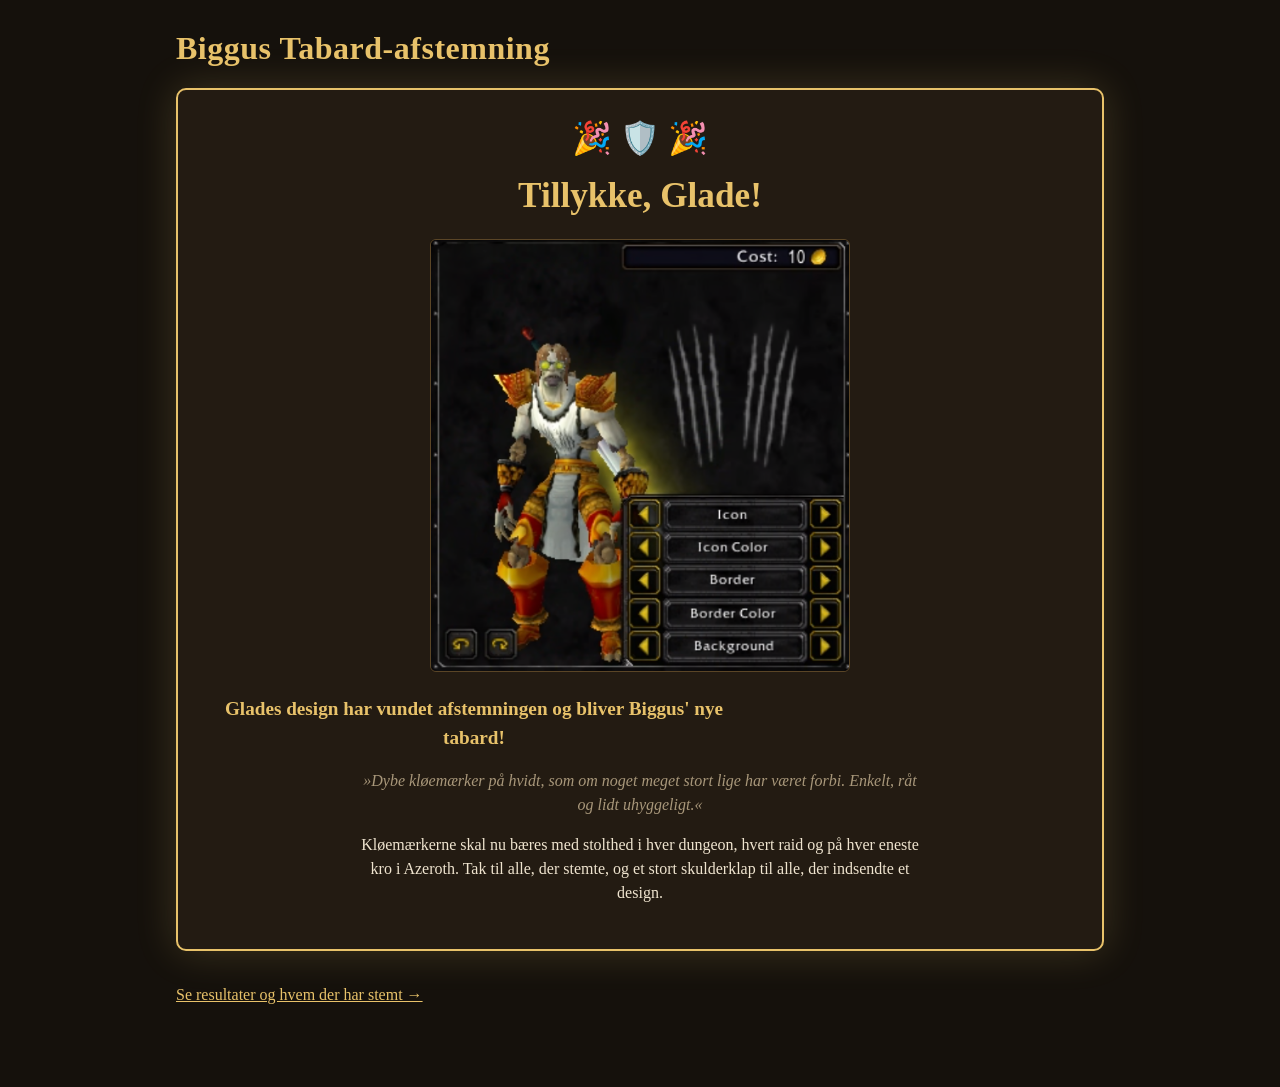
<file: index.html>
<!doctype html>
<html lang="da">
<head>
  <meta charset="utf-8">
  <meta name="viewport" content="width=device-width, initial-scale=1">
  <title>Biggus Tabard-afstemning</title>
  <link rel="stylesheet" href="style.css">
</head>
<body>
<main>
  <h1>Biggus Tabard-afstemning</h1>
  <div id="winner" class="winner" hidden></div>
  <div id="voting">
  <p class="sub" id="sub"></p>
  <div id="banner"></div>

  <div class="panel">
    <label for="name">Dit karakternavn</label>
    <input type="text" id="name" maxlength="40" autocomplete="off" placeholder="f.eks. Grommash">
  </div>

  <div class="grid" id="grid"></div>

  <button id="submit" disabled>Afgiv stemme</button>
  <div class="msg" id="msg"></div>
  </div>

  <p style="margin-top:32px"><a href="results.html">Se resultater og hvem der har stemt &rarr;</a></p>
</main>

<div class="lightbox" id="lightbox"><img alt=""></div>

<script src="config.js"></script>
<script src="api.js"></script>
<script>
  const max = CONFIG.votesPerPerson;
  const picked = new Set();
  const $ = id => document.getElementById(id);

  $("sub").innerHTML = max > 1
    ? `<b>Runde ${CONFIG.round}: Du har ${max} stemmer.</b> Vælg de ${max} designs, du bedst kan lide. Du kan kun afgive dine stemmer én gang, og alle stemmer logges med navn.`
    : `<b>Runde ${CONFIG.round}: Du har 1 stemme.</b> Vælg det design, du bedst kan lide. Du kan kun stemme én gang, og alle stemmer logges med navn.`;
  if (DEMO) $("banner").innerHTML = `<div class="banner warn">Demotilstand: ingen scriptUrl i config.js, så stemmer gemmes kun i denne browser.</div>`;
  if (!CONFIG.open) $("banner").innerHTML += `<div class="banner warn">Afstemningen for runde ${CONFIG.round} er lukket.</div>`;

  // Countdown until voting opens.
  const opensAt = CONFIG.opensAt ? new Date(CONFIG.opensAt).getTime() : 0;
  const notYet = () => Date.now() < opensAt;
  const countdown = document.createElement("div");
  $("banner").appendChild(countdown);
  function tick() {
    if (!notYet()) { countdown.remove(); render(); return; }
    let s = Math.floor((opensAt - Date.now()) / 1000);
    const h = Math.floor(s / 3600), m = Math.floor(s % 3600 / 60); s %= 60;
    const tz = { timeZone: "Europe/Copenhagen" };
    const day = new Date(opensAt).toLocaleDateString("da-DK", { ...tz, weekday: "long" });
    const time = new Date(opensAt).toLocaleTimeString("da-DK", { ...tz, hour: "2-digit", minute: "2-digit" });
    countdown.className = "banner warn";
    countdown.innerHTML = `Afstemningen åbner ${day} kl. ${time} &ndash; om <b>${h}t ${String(m).padStart(2, "0")}m ${String(s).padStart(2, "0")}s</b>. Kig på designene imens!`;
    setTimeout(tick, 1000);
  }

  for (const d of CONFIG.designs) {
    const card = document.createElement("div");
    card.className = "card";
    card.innerHTML = `<img src="${d.image}" alt="${d.name}"><div class="name">${d.name}</div>
      ${d.desc ? `<div class="desc">${d.desc}</div>` : ""}
      <span class="zoom">forstør</span><div class="tag"></div>`;
    card.querySelector(".zoom").onclick = e => {
      e.stopPropagation();
      $("lightbox").querySelector("img").src = d.image;
      $("lightbox").classList.add("show");
    };
    card.onclick = () => {
      if (picked.has(d.id)) picked.delete(d.id);
      else if (picked.size < max) picked.add(d.id);
      else if (max === 1) { picked.clear(); picked.add(d.id); }
      render();
    };
    card.dataset.id = d.id;
    $("grid").appendChild(card);
  }
  $("lightbox").onclick = () => $("lightbox").classList.remove("show");

  function render() {
    for (const card of $("grid").children) {
      const on = picked.has(card.dataset.id);
      card.classList.toggle("picked", on);
      card.querySelector(".tag").textContent = on ? "✔ Valgt" : "";
    }
    const name = $("name").value.trim();
    $("submit").disabled = !CONFIG.open || notYet() || !name || picked.size !== max;
    $("submit").textContent = notYet() ? "Afstemningen er ikke åben endnu" : picked.size === max ? (max > 1 ? "Afgiv stemmer" : "Afgiv stemme") : `Vælg ${max - picked.size} ${max - picked.size > 1 ? "designs" : "design"} mere`;
  }
  $("name").oninput = render;
  render();
  tick();

  // Winner announcement: replaces the voting form once CONFIG.winner is set.
  const won = CONFIG.winner && CONFIG.designs.find(d => d.id === CONFIG.winner);
  if (won) {
    $("voting").hidden = true;
    $("winner").hidden = false;
    $("winner").innerHTML = `
      <div class="confetti">🎉 🛡️ 🎉</div>
      <h2>Tillykke, ${won.name}!</h2>
      <img src="${won.image}" alt="${won.name}s tabard-design">
      <p class="lead">${won.name}s design har vundet afstemningen og bliver Biggus' nye tabard!</p>
      <p id="score"></p>
      <p class="desc">»${won.desc}«</p>
      <p>Kløemærkerne skal nu bæres med stolthed i hver dungeon, hvert raid og på hver eneste kro i Azeroth.
         Tak til alle, der stemte, og et stort skulderklap til alle, der indsendte et design.</p>`;
    getVotes(CONFIG.round).then(votes => {
      const n = votes.filter(v => v.choices.includes(won.id)).length;
      if (votes.length) $("score").innerHTML = `<b>${n} af ${votes.length} medlemmer</b> stemte på designet.`;
    }).catch(() => {});
  }

  // The server script replies in English; show Danish instead.
  function danishError(err, name) {
    if (!err) return "Noget gik galt.";
    if (/already voted/i.test(err)) return `"${name}" har allerede stemt i runde ${CONFIG.round}. Kontakt en officer, hvis det er en fejl.`;
    if (/enter your name/i.test(err)) return "Skriv dit navn.";
    if (/pick a design/i.test(err)) return "Vælg et design.";
    return err;
  }

  $("submit").onclick = async () => {
    const name = $("name").value.trim();
    const choices = CONFIG.designs.filter(d => picked.has(d.id)).map(d => d.id);
    const names = CONFIG.designs.filter(d => picked.has(d.id)).map(d => d.name).join(" og ");
    if (!confirm(`Stem som "${name}" på ${names}?\nDu kan ikke ændre det bagefter.`)) return;
    $("submit").disabled = true;
    $("msg").className = "msg";
    $("msg").textContent = "Sender...";
    try {
      const r = await submitVote(name, choices);
      if (r.ok) {
        $("msg").className = "msg ok";
        $("msg").textContent = `Tak ${name}, ${max > 1 ? "dine stemmer" : "din stemme"} på ${names} er registreret.`;
        picked.clear(); render(); $("submit").disabled = true;
      } else {
        $("msg").className = "msg err";
        $("msg").textContent = danishError(r.error, name);
        render();
      }
    } catch (e) {
      $("msg").className = "msg err";
      $("msg").textContent = "Kunne ikke nå afstemningsserveren. Prøv igen om lidt.";
      render();
    }
  };
</script>
</body>
</html>
</file>
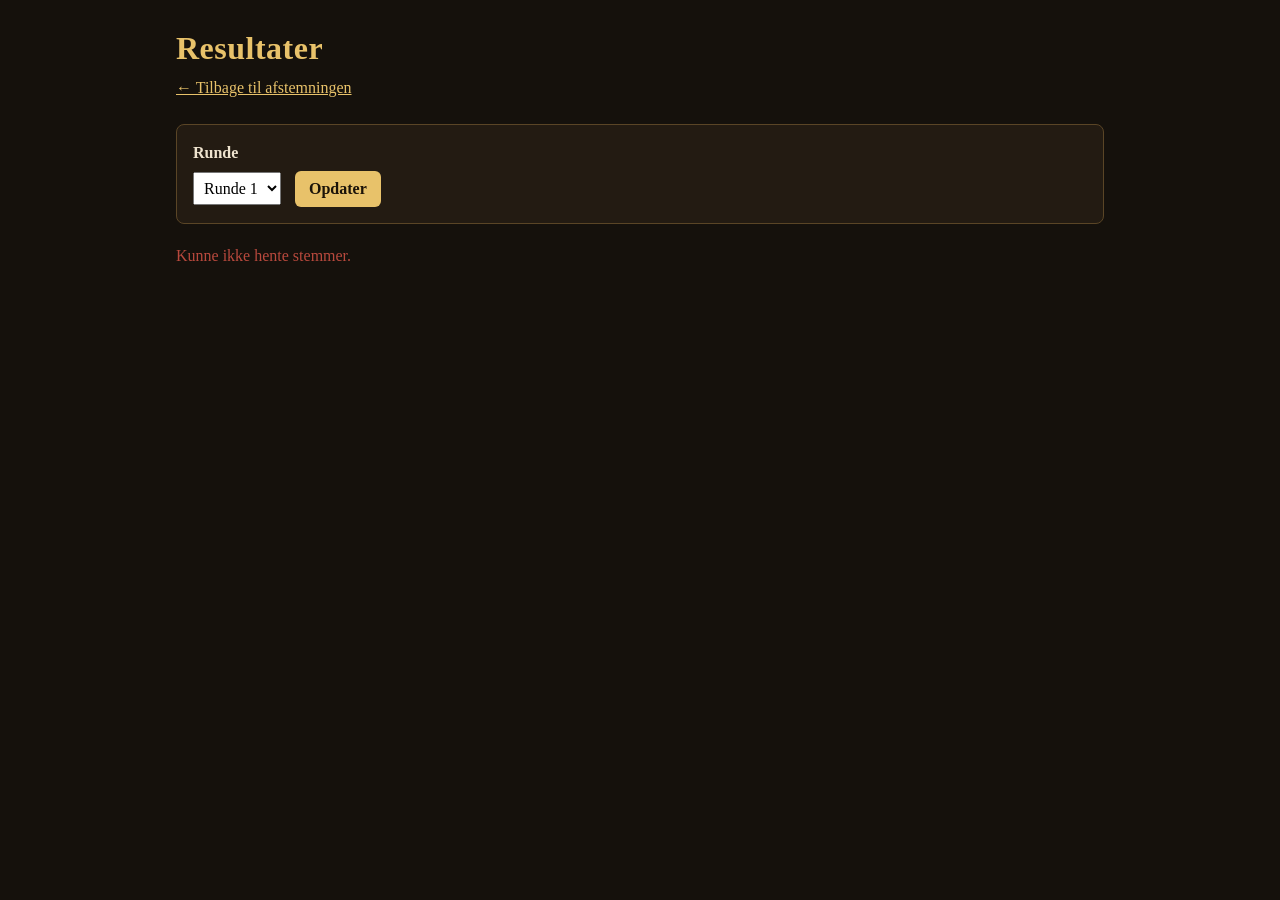
<file: results.html>
<!doctype html>
<html lang="da">
<head>
  <meta charset="utf-8">
  <meta name="viewport" content="width=device-width, initial-scale=1">
  <title>Biggus – Resultater</title>
  <link rel="stylesheet" href="style.css">
</head>
<body>
<main>
  <h1>Resultater</h1>
  <p class="sub"><a href="index.html">&larr; Tilbage til afstemningen</a></p>

  <div class="panel">
    <label for="round">Runde</label>
    <select id="round" style="font:inherit;padding:6px"></select>
    <button id="refresh" style="margin:0 0 0 10px;padding:6px 14px">Opdater</button>
  </div>

  <div id="out">Indlæser...</div>
</main>

<script src="config.js"></script>
<script src="api.js"></script>
<script>
  const $ = id => document.getElementById(id);
  const esc = s => String(s).replace(/[&<>"]/g, c => ({ "&": "&amp;", "<": "&lt;", ">": "&gt;", '"': "&quot;" }[c]));
  for (let r = 1; r <= CONFIG.round; r++) $("round").add(new Option(`Runde ${r}`, r, r === CONFIG.round, r === CONFIG.round));

  async function load() {
    const round = Number($("round").value);
    $("out").textContent = "Indlæser...";
    let votes;
    try { votes = await getVotes(round); }
    catch { $("out").innerHTML = `<p class="msg err">Kunne ikke hente stemmer.</p>`; return; }

    // Tally. Designs that got votes but aren't in the current config (older round) still appear.
    const nameOf = Object.fromEntries(CONFIG.designs.map(d => [d.id, d.name]));
    const tally = {};
    if (round === CONFIG.round) for (const d of CONFIG.designs) tally[d.id] = [];
    for (const v of votes) for (const c of v.choices) (tally[c] ||= []).push(v.name);

    const rows = Object.entries(tally).sort((a, b) => b[1].length - a[1].length);
    const top = rows.length ? rows[0][1].length : 0;
    const leaders = rows.filter(r => r[1].length === top && top > 0).map(r => nameOf[r[0]] || r[0]);

    let banner = "";
    if (!votes.length) banner = `<div class="banner warn">Ingen stemmer endnu i runde ${round}.</div>`;
    else if (leaders.length > 1) banner = `<div class="banner tie"><b>Stemmelighed i toppen</b> (${top} ${top === 1 ? "stemme" : "stemmer"} hver): ${leaders.map(esc).join(", ")}. Der skal en omafstemning til mellem disse designs.</div>`;
    else banner = `<div class="banner win"><b>Fører:</b> ${esc(leaders[0])} med ${top} ${top === 1 ? "stemme" : "stemmer"}.</div>`;

    // Flag names that look like the same person (same name, different case or spacing).
    const seen = {};
    for (const v of votes) { const k = v.name.toLowerCase().replace(/\s+/g, ""); seen[k] = (seen[k] || 0) + 1; }
    const isDup = n => seen[n.toLowerCase().replace(/\s+/g, "")] > 1;

    const max = Math.max(1, top);
    $("out").innerHTML = banner + `
      <p class="sub">${votes.length} ${votes.length === 1 ? "medlem" : "medlemmer"} har stemt.</p>
      <table>
        <tr><th>Design</th><th>Stemmer</th><th>Hvem</th></tr>
        ${rows.map(([id, names]) => `<tr>
          <td>${esc(nameOf[id] || id)}</td>
          <td>${names.length}<div class="bar" style="width:${(names.length / max) * 100}%"></div></td>
          <td class="names">${names.map(n => `<span class="${isDup(n) ? "dup" : ""}">${esc(n)}</span>`).join(", ") || "-"}</td>
        </tr>`).join("")}
      </table>
      <h2>Stemmelog</h2>
      <table>
        <tr><th>Tidspunkt</th><th>Navn</th><th>Valgt</th></tr>
        ${votes.map(v => `<tr>
          <td class="names">${esc(new Date(v.time).toLocaleString("da-DK"))}</td>
          <td class="${isDup(v.name) ? "dup" : ""}">${esc(v.name)}</td>
          <td>${v.choices.map(c => esc(nameOf[c] || c)).join(", ")}</td>
        </tr>`).join("")}
      </table>`;
  }
  $("round").onchange = load;
  $("refresh").onclick = load;
  load();
</script>
</body>
</html>
</file>
<file: style.css>
:root {
  --bg: #15110c;
  --panel: #231b12;
  --edge: #5a4526;
  --gold: #e8c26a;
  --text: #efe4cf;
  --muted: #a8977a;
  --pick: #3f7d3a;
  --bad: #b8493d;
}
* { box-sizing: border-box; }
body {
  margin: 0;
  background: var(--bg);
  color: var(--text);
  font: 16px/1.5 Georgia, "Times New Roman", serif;
}
main { max-width: 960px; margin: 0 auto; padding: 24px 16px 64px; }
h1 { color: var(--gold); margin: 0 0 4px; font-size: 2rem; letter-spacing: .5px; }
h2 { color: var(--gold); font-size: 1.25rem; margin: 32px 0 12px; }
.sub { color: var(--muted); margin: 0 0 24px; }
a { color: var(--gold); }
.panel {
  background: var(--panel);
  border: 1px solid var(--edge);
  border-radius: 8px;
  padding: 16px;
  margin-bottom: 20px;
}
label { display: block; font-weight: bold; margin-bottom: 6px; }
input[type=text] {
  width: 100%; max-width: 360px;
  padding: 10px 12px; font: inherit;
  background: #0f0c08; color: var(--text);
  border: 1px solid var(--edge); border-radius: 6px;
}
.grid {
  display: grid;
  grid-template-columns: repeat(auto-fill, minmax(200px, 1fr));
  gap: 14px;
}
.card {
  background: var(--panel);
  border: 2px solid var(--edge);
  border-radius: 8px;
  padding: 10px;
  cursor: pointer;
  text-align: center;
  user-select: none;
  transition: border-color .15s, transform .15s;
}
.card:hover { border-color: var(--gold); }
.card.picked { border-color: var(--pick); box-shadow: 0 0 0 3px var(--pick) inset; }
.card img { width: 100%; aspect-ratio: 3 / 4; object-fit: contain; background: #0f0c08; border-radius: 4px; }
.card .name { margin-top: 8px; font-weight: bold; }
.card .desc { color: var(--muted); font-style: italic; font-size: .9rem; margin: 4px 0 6px; line-height: 1.35; }
.card .tag { color: var(--pick); font-size: .9rem; min-height: 1.4em; }
button {
  font: inherit; font-weight: bold;
  padding: 12px 28px; margin-top: 20px;
  background: var(--gold); color: #1a1208;
  border: 0; border-radius: 6px; cursor: pointer;
}
button:disabled { opacity: .4; cursor: not-allowed; }
.msg { margin-top: 14px; min-height: 1.5em; }
.msg.ok { color: #8fd18a; }
.msg.err { color: var(--bad); }
.banner { padding: 12px 16px; border-radius: 6px; margin-bottom: 20px; border: 1px solid var(--edge); }
.banner.warn { background: #3a2a10; }
.banner.tie { background: #3a1a14; border-color: var(--bad); }
.banner.win { background: #18301a; border-color: var(--pick); }
table { width: 100%; border-collapse: collapse; }
th, td { text-align: left; padding: 8px 10px; border-bottom: 1px solid var(--edge); vertical-align: top; }
th { color: var(--gold); }
.bar { height: 8px; background: var(--gold); border-radius: 4px; margin-top: 4px; }
.names { color: var(--muted); font-size: .9rem; }
.dup { color: var(--bad); font-weight: bold; }
.winner {
  text-align: center;
  background: var(--panel);
  border: 2px solid var(--gold);
  border-radius: 10px;
  padding: 24px 16px 28px;
  margin: 16px 0 24px;
  box-shadow: 0 0 40px rgba(232, 194, 106, .2);
}
.winner .confetti { font-size: 2rem; }
.winner h2 { font-size: 2.2rem; margin: 8px 0 16px; }
.winner img { width: 100%; max-width: 420px; border-radius: 6px; border: 1px solid var(--edge); }
.winner .lead { font-size: 1.2rem; font-weight: bold; color: var(--gold); margin: 16px 0 4px; }
.winner .desc { color: var(--muted); font-style: italic; }
.winner p { max-width: 560px; margin-left: auto; margin-right: auto; }
.lightbox {
  position: fixed; inset: 0; background: rgba(0,0,0,.85);
  display: none; align-items: center; justify-content: center; padding: 16px; z-index: 10;
}
.lightbox.show { display: flex; }
.lightbox img { max-width: 100%; max-height: 100%; }
.zoom { font-size: .85rem; color: var(--muted); text-decoration: underline; cursor: zoom-in; }
</file>
